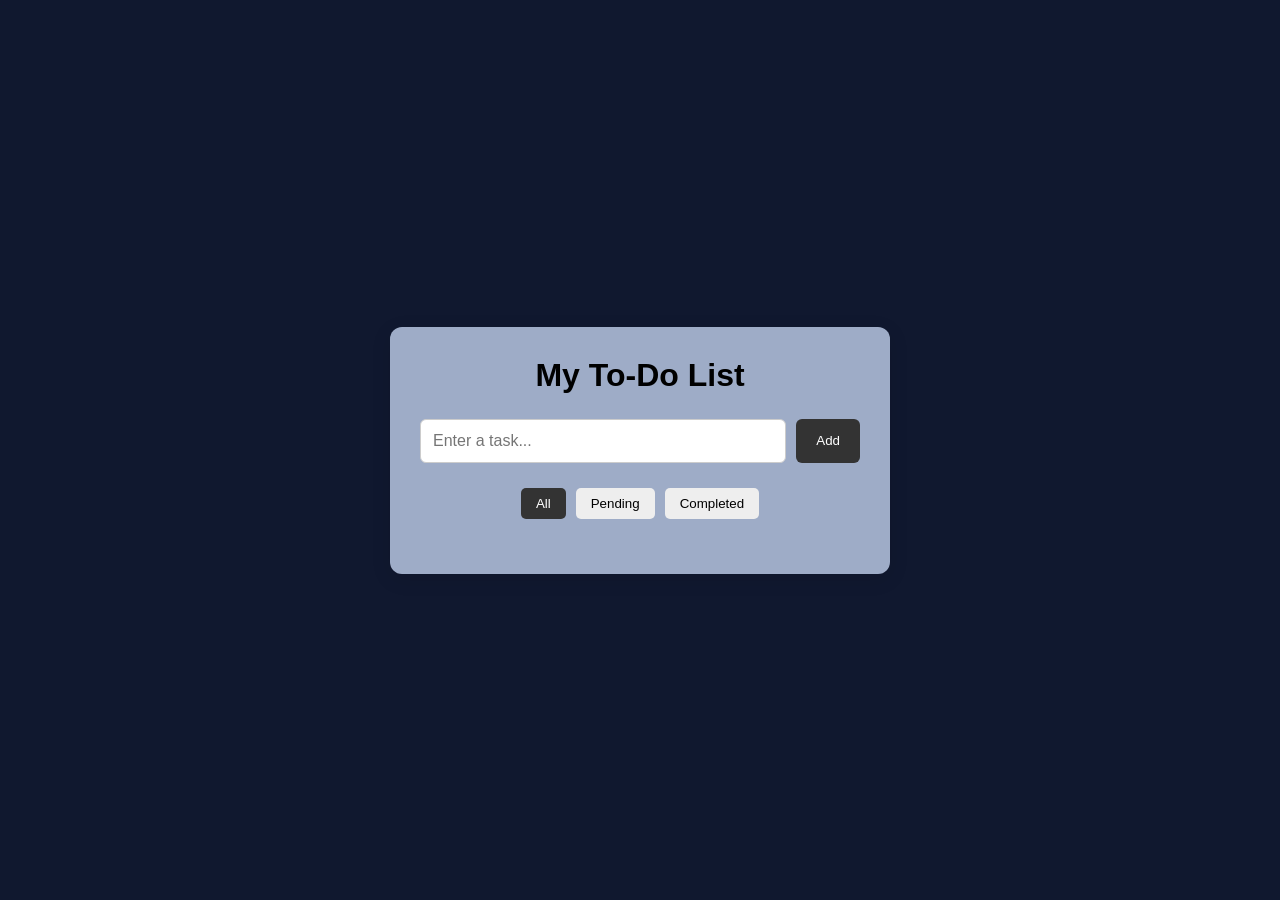
<file: index.html>
<!DOCTYPE html>
<html lang="en">
<head>
    <meta charset="UTF-8">
    <meta name="viewport" content="width=device-width, initial-scale=1.0">
    <title>To-Do List</title>
    <link rel="stylesheet" href="pro.css">
</head>

<body>

    <div class="container">
        <h1>My To-Do List</h1>

        <div class="input-section">
            <input type="text" id="taskInput" placeholder="Enter a task...">
            <button id="addBtn">Add</button>
        </div>

        <div class="filters">
            <button class="filter active" data-filter="all">All</button>
            <button class="filter" data-filter="pending">Pending</button>
            <button class="filter" data-filter="completed">Completed</button>
        </div>

        <ul id="taskList"></ul>
    </div>

    <script src="pro.js"></script>
</body>
</html>
</file>
<file: pro.css>
* {
    box-sizing: border-box;
    margin: 0;
    padding: 0;
}

body {
    font-family: Arial, sans-serif;
    background: #10182f;
    min-height: 100vh;

    display: flex;
    justify-content: center;
    align-items: center;
}

.container {
    background: #9eacc7;
    width: 90%;
    max-width: 500px;
    padding: 30px;
    border-radius: 12px;
    box-shadow: 0 5px 20px rgba(0, 0, 0, 0.1);
}

h1 {
    text-align: center;
    margin-bottom: 25px;
}

.input-section {
    display: flex;
    gap: 10px;
}

#taskInput {
    flex: 1;
    padding: 12px;
    border: 1px solid #ccc;
    border-radius: 6px;
    font-size: 16px;
}

#addBtn {
    padding: 12px 20px;
    border: none;
    border-radius: 6px;
    background: #333;
    color: white;
    cursor: pointer;
}

#addBtn:hover {
    background: #555;
}

.filters {
    display: flex;
    justify-content: center;
    gap: 10px;
    margin: 25px 0;
}

.filter {
    padding: 8px 15px;
    border: none;
    border-radius: 5px;
    cursor: pointer;
    background: #eee;
}

.filter.active {
    background: #333;
    color: white;
}

#taskList {
    list-style: none;
}

.task {
    display: flex;
    align-items: center;
    justify-content: space-between;
    padding: 12px;
    margin-bottom: 10px;
    background: #f5f5f5;
    border-radius: 6px;
}

.task-text {
    cursor: pointer;
}

.task.completed .task-text {
    text-decoration: line-through;
    color: #888;
}

.delete-btn {
    border: none;
    background: #e74c3c;
    color: white;
    padding: 6px 10px;
    border-radius: 5px;
    cursor: pointer;
}



.check-btn {
    width: 30px;
    height: 30px;
    border: 2px solid #333;
    border-radius: 50%;
    background: white;
    cursor: pointer;
    margin-right: 10px;
    font-size: 18px;
}

.task {
    display: flex;
    align-items: center;
    padding: 12px;
    margin-bottom: 10px;
    background: #f5f5f5;
    border-radius: 6px;
}

.task-text {
    flex: 1;
}

.task.completed .task-text {
    text-decoration: line-through;
    color: #888;
}

.delete-btn {
    border: none;
    background: #e74c3c;
    color: white;
    padding: 6px 10px;
    border-radius: 5px;
    cursor: pointer;
}
</file>
